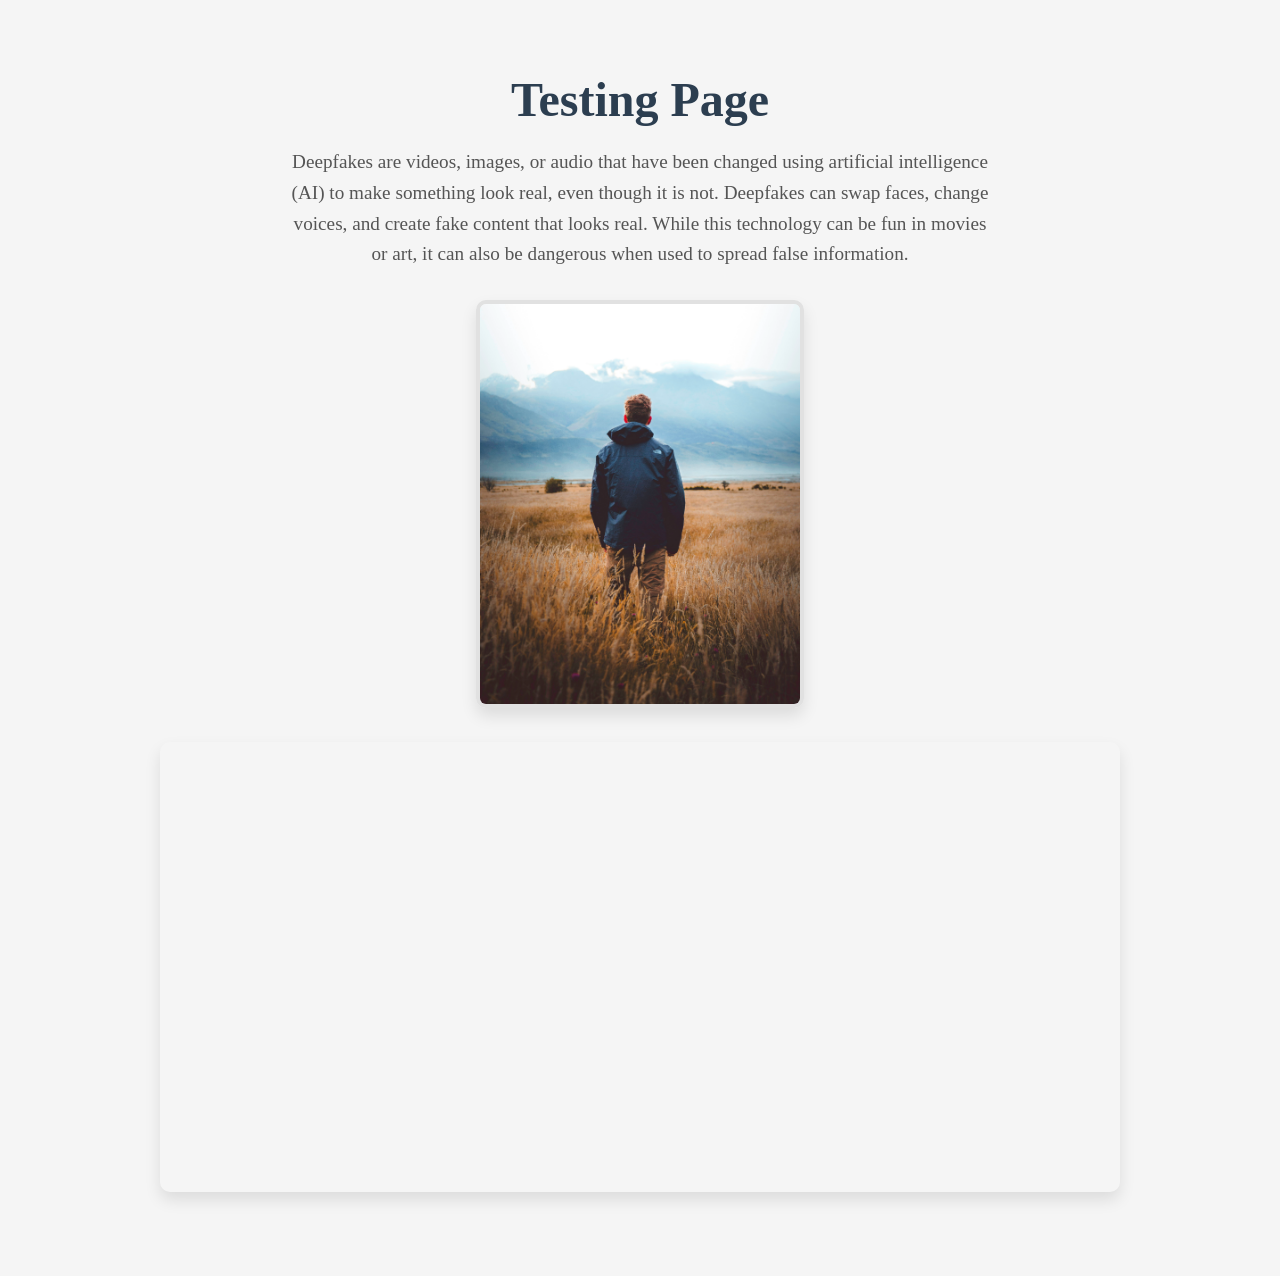
<file: web_page/index.html>
<!DOCTYPE html>
<html lang="es">
<head>
  <meta charset="UTF-8">
  <meta name="viewport" content="width=device-width, initial-scale=1.0">
  <title>Página Guay</title>
  <style>
    body {
      font-family: 'Georgia', serif;
      margin: 0;
      padding: 40px;
      background: #f5f5f5;
      color: #333;
      text-align: center;
    }

    h1 {
      font-size: 3em;
      margin-bottom: 20px;
      color: #2c3e50;
    }

    p {
      max-width: 700px;
      margin: 0 auto 30px auto;
      font-size: 1.2em;
      line-height: 1.6;
      color: #555;
    }

    img {
      max-width: 70%;
      border-radius: 10px;
      box-shadow: 0 8px 16px rgba(0,0,0,0.1);
      margin-bottom: 30px;
      border: 4px solid #e1e1e1;
    }

    iframe {
      max-width: 80%;
      height: 450px;
      border: none;
      border-radius: 10px;
      box-shadow: 0 8px 16px rgba(0,0,0,0.1);
      margin-bottom: 40px;
    }

  </style>
</head>
<body>

  <h1>Testing Page</h1>
  <p>Deepfakes are videos, images, or audio that have been changed using artificial intelligence (AI) to make something look real, even though it is not. Deepfakes can swap faces, change voices, and create fake content that looks real. While this technology can be fun in movies or art, it can also be dangerous when used to spread false information.</p>
  <img height="400" src="photo.jpeg" alt="Imagen Real Guay">

  <iframe width="80%" height="400" src="https://www.youtube.com/embed/tgbNymZ7vqY" 
  title="YouTube video player" frameborder="0" allow="accelerometer; autoplay; clipboard-write; encrypted-media; gyroscope; picture-in-picture" 
  allowfullscreen></iframe>

</body>
</html>
</file>
